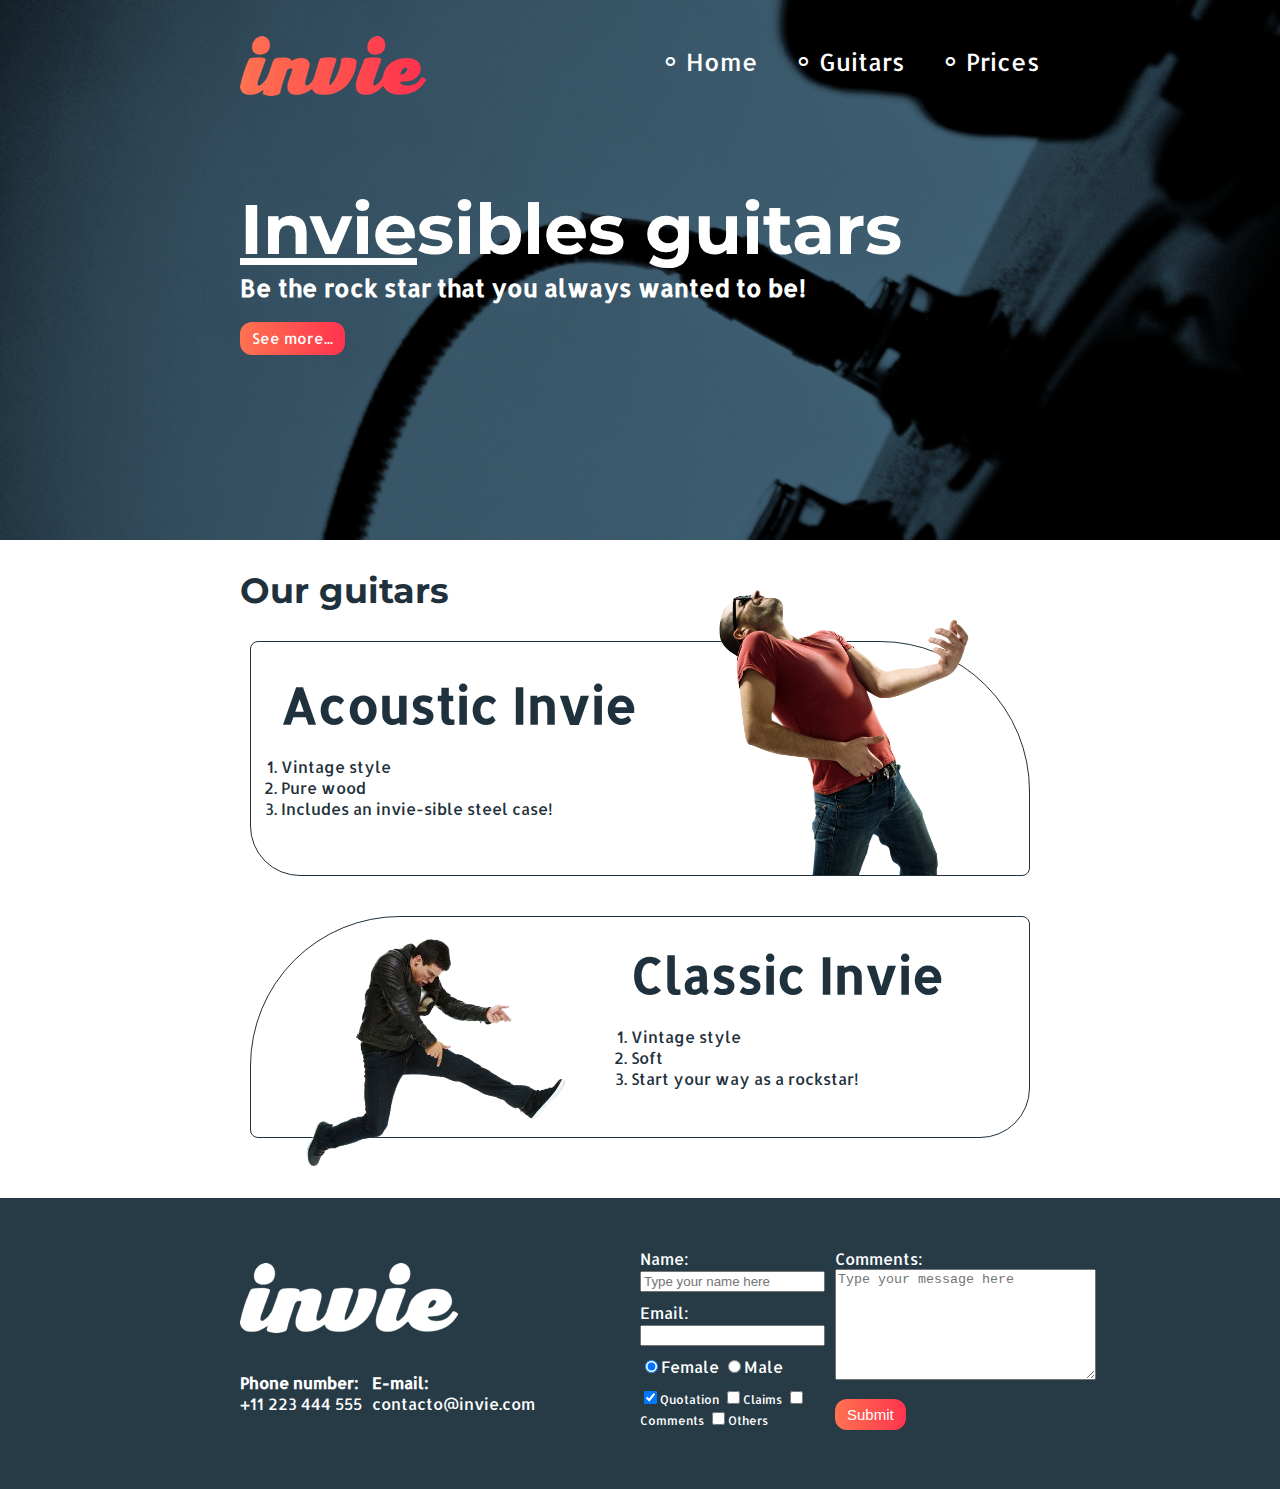
<file: index.html>
<!DOCTYPE html>
<html>
	<head>
		<title>Invie - The best guitars!</title>
		<meta charset="utf-8" />
		<link rel="stylesheet" type="text/css" href="css/invie.css" />
		<link href="https://fonts.googleapis.com/css?family=Allerta|Montserrat:400,700" rel="stylesheet" />
	</head>
	
	<body>

		<section id="front" class="front background"><!-- portada -->	
			<header id="header" class="header container">
				<!-- Logo -->
				<figure class="logo">
					<img src="images/invie.png" alt="invie logo" width="186" height="60" />
				</figure>
				<!-- Menu -->
				<nav class="menu">
					<ul>
						<li><a href="index.html" title=""> Home</a></li>
						<li><a href="index.html#guitars" title=""> Guitars</a></li>
						<li><a href="prices.html" title=""> Prices</a></li>

					</ul>
				</nav>
			</header><!-- /header -->
			<div class="container">
				<!-- title -->
				<h1 class="title"><span>Invie</span>sibles guitars</h1>
				<!-- description -->
				<h3 class="title-a">Be the rock star that you always wanted to be!</h3>
				<!-- button -->
				<a class="button" href="#guitars">See more...</a>
			</div>
		</section>

		<section id="guitars" class="guitars container"> <!-- guitarras -->
			<!-- title -->
			<h2>Our guitars</h2>
			<!--acoustic guitar-->
			<article class="guitar a">
				<img src="images/invie-acustica.png" alt="Invie Acoustic Guitar" width="350" class="right" />
				<div class="guitar-text-container-a">
					<h3 class="title-b">Acoustic Invie</h3>
					<ol>
						<li>Vintage style</li>
						<li>Pure wood</li>
						<li>Includes an invie-sible steel case!</li>
					</ol>					
				</div>

			</article>
			<!-- classic guitar -->
			<article class="guitar b">
				<img src="images/invie-classic.png" alt="Invie Classic Guitar" width="350" class="left" />
				<div class="guitar-text-container-b">
					<h3 class="title-b">Classic Invie</h3>
					<ol>
						<li>Vintage style</li>
						<li>Soft</li>
						<li>Start your way as a rockstar!</li>
					</ol>
				</div>
				
			</article>
		</section>

		<footer class="footer">
			<div class="container">
				<div class="contact">
				<!-- logo -->
					<img src="images/invie-white.png" alt="invie logo" />
				<!-- phone number -->
					<a href="tel:+11223444555"><strong>Phone number: </strong> <span>+11 223 444 555</span></a>
				<!-- email -->
					<a href="mailto:contacto@invie.com"><strong>E-mail: </strong> <span>contacto@invie.com</span></a>
				</div>

				<form class="contactform">
				<!-- formulario de contacto	 -->
					<div class="col1">
						<label for="name">
							Name:
							<input type="text" placeholder="Type your name here" id="name" name="name" />
						</label>

						<label for="email">
							Email:
							<input type="email" required id="email" name="email" />
						</label>

						<div class="gender">
							<label for="radiomujer"><input checked type="radio" id="radiomujer" name="gender" value="female" />Female</label>
							<label for="radiohombre"><input type="radio" id="radiohombre" name="gender" value="male" />Male</label>
						</div>
						
						<div class="topics">
							<label for="quotation"><input checked type="checkbox" id="qutation" name="topics" value="qutation" />Quotation</label>
							<label for="claims"><input type="checkbox" id="claims" name="topics" value="claims" />Claims</label>
							<label for="comments"><input type="checkbox" id="comments" name="topics" value="comments" />Comments</label>
							<label for="others"><input type="checkbox" id="others" name="topics" value="others" />Others</label>
						</div>
					
					</div>

					<div class="col2">
						
						
							<label for="textspace">
								Comments:
								<textarea id="textspace" name="textspace" cols="30" rows="7" placeholder="Type your message here"></textarea>
							</label>
							<input class="button" type="submit" name="sent" value="Submit" />
						
					</div>
					
				</form>
			</div>
			
		</footer>
	</body>
</html>
</file>
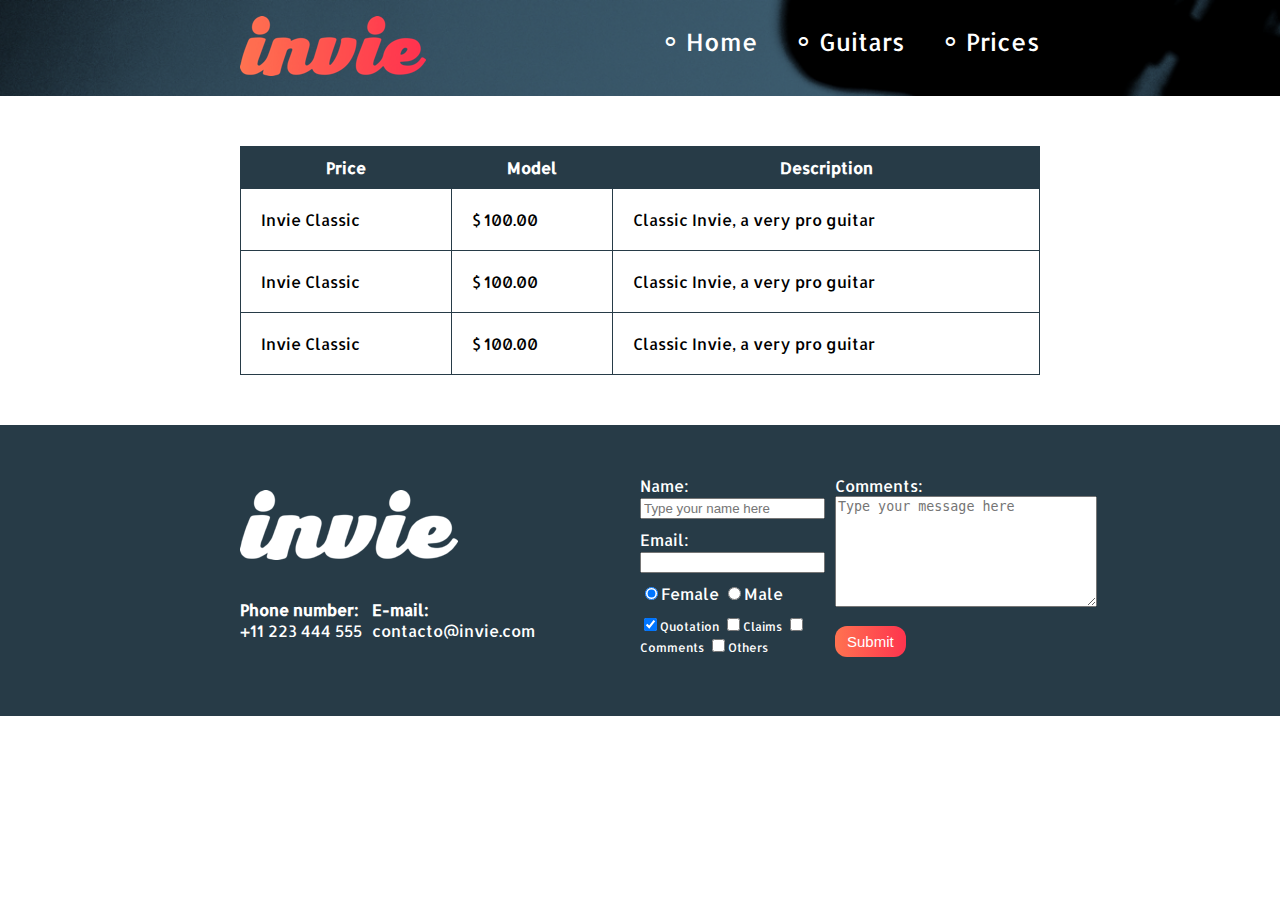
<file: prices.html>
<!DOCTYPE html>
<html>
	<head>
		<title>Invie - The best guitars!</title>
		<meta charset="utf-8" />
		<link rel="stylesheet" type="text/css" href="css/invie.css" />
		<link href="https://fonts.googleapis.com/css?family=Allerta|Montserrat:400,700" rel="stylesheet" />
	</head>
	
	<body>
		<header id="header" class="header background">
			<div class="container">	
				<!-- Logo -->
				<figure class="logo">
					<img src="images/invie.png" alt="invie logo" width="186" height="60" />
				</figure>
				<!-- Menu -->
				<nav class="menu">
					<ul>
						<li><a href="index.html" title=""> Home</a></li>
						<li><a href="index.html#guitars" title=""> Guitars</a></li>
						<li><a href="prices.html" title=""> Prices</a></li>
					</ul>
				</nav>
			</div>
		</header><!-- /header -->

		<section class="tabla">

			<div class="container">	
				<table>
					<thead>
						<tr>
							<th>Price</th>
							<th>Model</th>
							<th>Description</th>
						</tr>
					</thead>
					<tbody>
						<tr>
							<td>Invie Classic</td>
							<td>$ 100.00</td>
							<td>Classic Invie, a very pro guitar</td>
						</tr>
						<tr>
							<td>Invie Classic</td>
							<td>$ 100.00</td>
							<td>Classic Invie, a very pro guitar</td>
						</tr>
						<tr>
							<td>Invie Classic</td>
							<td>$ 100.00</td>
							<td>Classic Invie, a very pro guitar</td>
						</tr>
					</tbody>
				</table>
			</div>
		</section>

		<footer class="footer">
			<div class="container">
				<div class="contact">
				<!-- logo -->
					<img src="images/invie-white.png" alt="invie logo" />
				<!-- phone number -->
					<a href="tel:+11223444555"><strong>Phone number: </strong> <span>+11 223 444 555</span></a>
				<!-- email -->
					<a href="mailto:contacto@invie.com"><strong>E-mail: </strong> <span>contacto@invie.com</span></a>
				</div>

				<form class="contactform">
				<!-- formulario de contacto	 -->
					<div class="col1">
						<label for="name">
							Name:
							<input type="text" placeholder="Type your name here" id="name" name="name" />
						</label>

						<label for="email">
							Email:
							<input type="email" required id="email" name="email" />
						</label>

						<div class="gender">
							<label for="radiomujer"><input checked type="radio" id="radiomujer" name="gender" value="female" />Female</label>
							<label for="radiohombre"><input type="radio" id="radiohombre" name="gender" value="male" />Male</label>
						</div>
						
						<div class="topics">
							<label for="quotation"><input checked type="checkbox" id="qutation" name="topics" value="qutation" />Quotation</label>
							<label for="claims"><input type="checkbox" id="claims" name="topics" value="claims" />Claims</label>
							<label for="comments"><input type="checkbox" id="comments" name="topics" value="comments" />Comments</label>
							<label for="others"><input type="checkbox" id="others" name="topics" value="others" />Others</label>
						</div>
					
					</div>

					<div class="col2">
						
						
							<label for="textspace">
								Comments:
								<textarea id="textspace" name="textspace" cols="30" rows="7" placeholder="Type your message here"></textarea>
							</label>
							<input class="button" type="submit" name="sent" value="Submit" />
						
					</div>
					
				</form>
			</div>
			
		</footer>
	</body>
</html>
</file>
<file: css/invie.css>
/** {
	border: 2px solid red;
	padding: 10px;
	margin: 10px;
}*/
body {
	font-family: 'Allerta', sans-serif;
	margin: 0;
}

table {
	width: 100%;
	border-collapse: collapse;
	margin: 50px 0 50px 0 ;
}

th {
	background-color: #273b47;
	color: white;
	padding: 10px;
}

td {
	padding: 20px;
}

table, td, th {
	border: solid #273b47 1px;
}

input, textarea {
	outline: 0;
}

input:focus, textarea:focus {
	background-color: lightgray;
}

.container {
	width: 800px;
	margin: auto;
	position: relative;
}

.header {
	position: relative;
}

.background {
	background-image: url("../images/background.png");
	background-size: cover;
}

.title {
	font-size: 70px;
	font-family: 'Montserrat', sans-serif;
	margin-bottom: 0;
	margin-top: 70px;
}

.title span {
	text-decoration: underline;
}

.front button {
	margin-bottom: 70px;
}

.button {
	border-radius: 12px;
	border: none;
	background: #fd324e;
	color: white;
	padding: 7px 12px;
	font-size: 15px;
	background: linear-gradient(to left, #fe344e, #ff7250);
	cursor: pointer;
	text-decoration: none;
}

.title-a {
	font-size: 24px;
	margin-top: 0;
}

.guitars {
	margin-bottom: 60px;
	color: #1F313C;

}

.guitars h2{
	font-size: 35px;
	font-family: 'Montserrat', sans-serif;

}

.title-b {
	font-size: 50px;
	margin-bottom: 20px;
}

.front {
	
	color: white;
	padding: 20px;
	height: 500px;

}

.menu {
	font-size: 24px;
	display: inline-block;
	position: absolute;
	right: 0;
}

.menu li {
	display: inline-block;
	margin-left: 30px;
}

.logo {
	display: inline-block;
	margin-left: 0;
}

.right {
	float: right;
	position: relative;
	top: -127px;
}

.left{
	float: left;
	position: relative;
}

.guitar {

	padding: 10px;
	margin: 10px 10px 40px 10px;
	border: 1px solid #1F313C;
	
}

.guitar.a {
	border-radius: 8px 150px 8px 50px;
}

.guitar.b {
	border-radius: 150px 8px 50px 8px;
}

.guitar ol {
	padding: 0;
}

.guitar-text-container-b {
	margin-left: 370px;
	position: relative;
	bottom: 60px;
}

.guitar-text-container-a {
	padding-left: 20px;
	position: relative;
	top: -30px;
}

.footer .container{
	display: flex;
	justify-content: space-between;
}

.footer {
	background-color: #273B47;
	padding: 50px 10px;
}

/*.footer * {
	border: solid red 2px;
}*/

.contact img {
	display: block;
}

.contact strong {
	display: block;
}

.contact a {
	color: white;
	text-decoration: none;
	margin: 10px 10px 10px 0;
}

.contactform {
	display: flex;
	width: 400px;
	color: white;
	
}

.col1, .col2 {
	display: flex;
	flex-direction: column;
}

.col1 {
	margin-right: 10px;
}

.col2 {
	align-items: flex-start;
}

.col2 .button {
	margin-top: 5px;
}

.contact {
	display: flex;
	width: 340px;
	flex-wrap: wrap;
	align-items: center;
}

.topics label {
	font-size: 12px;
}

.contactform label, .gender, .topics {
	margin-bottom: 10px;
}

.menu li a:before {
    content: '∘';
    font-size: 30px;
    line-height: 30px;
/*    color: blue;*/
}

.menu a {
	color: white;
	text-decoration: none;
}

.guitar.b {
	height: 200px;
}
</file>
